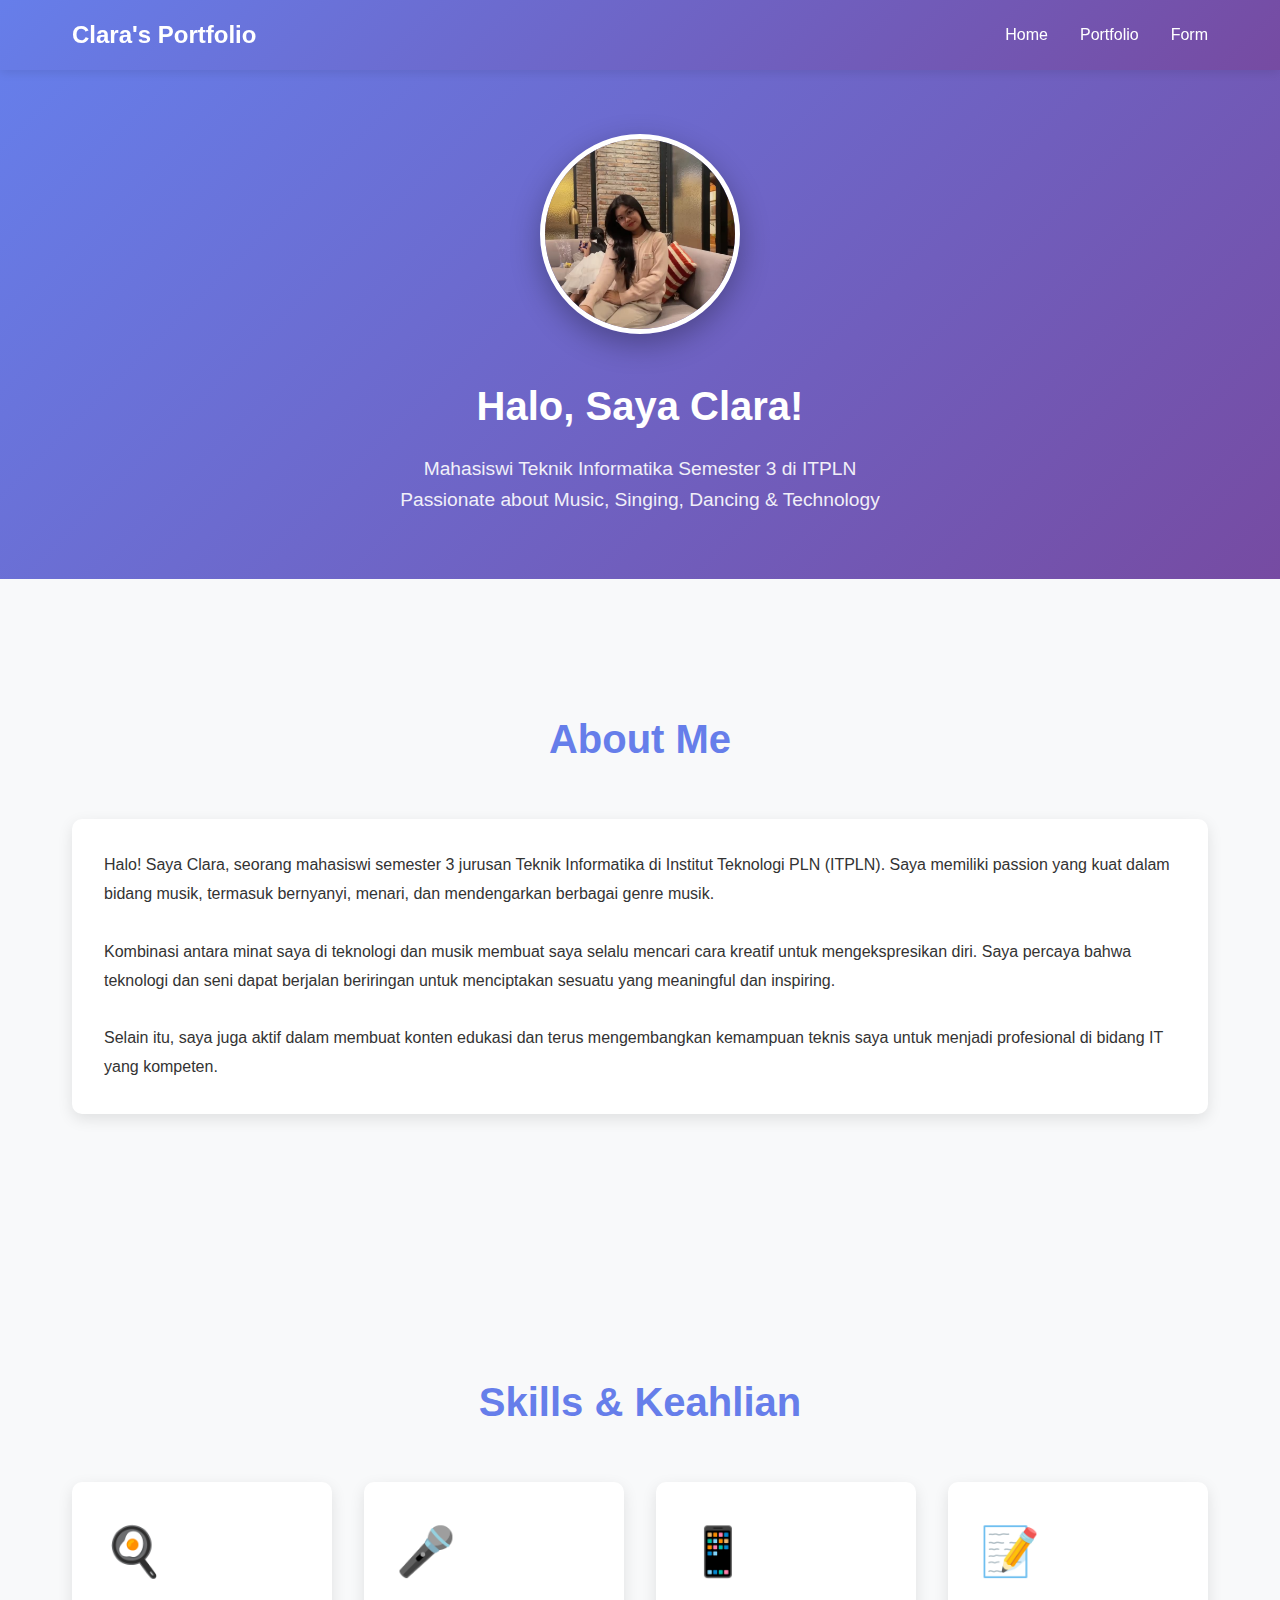
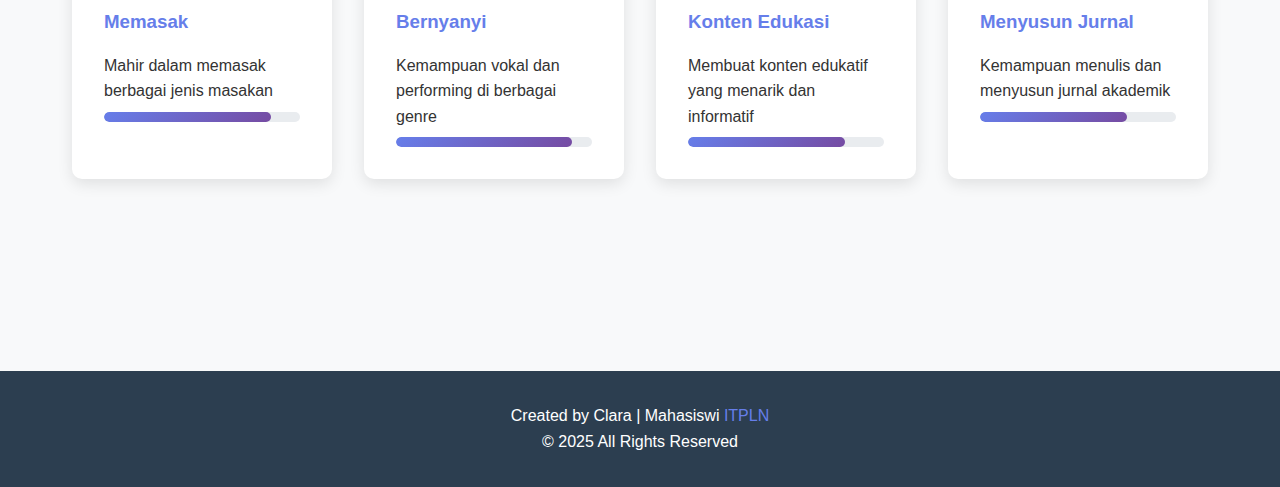
<file: index.html>
<!DOCTYPE html>
<html lang="id">
<head>
    <meta charset="UTF-8">
    <meta name="viewport" content="width=device-width, initial-scale=1.0">
    <title>Portfolio Clara - Mahasiswi Teknik Informatika</title>
    <link rel="stylesheet" href="style.css">
</head>
<body>
    <!-- Header -->
    <header>
        <nav>
            <div class="logo">Clara's Portfolio</div>
            <div class="menu-toggle" onclick="toggleMenu()">
                <span></span>
                <span></span>
                <span></span>
            </div>
            <ul class="nav-links" id="navLinks">
                <li><a href="index.html">Home</a></li>
                <li><a href="portofolio.html">Portfolio</a></li>
                <li><a href="form.html">Form</a></li>
            </ul>
        </nav>
    </header>

    <!-- Hero Section -->
    <section class="hero" id="home">
        <div class="hero-content">
            <img src="foto profile.jpg" alt="Clara" class="profile-img">
            <h1>Halo, Saya Clara!</h1>
            <p>Mahasiswi Teknik Informatika Semester 3 di ITPLN</p>
            <p>Passionate about Music, Singing, Dancing & Technology</p>
        </div>
    </section>

    <!-- About Section -->
    <section class="about">
        <div class="container">
            <h2 class="section-title">About Me</h2>
            <div class="about-content">
                <p>Halo! Saya Clara, seorang mahasiswi semester 3 jurusan Teknik Informatika di Institut Teknologi PLN (ITPLN). Saya memiliki passion yang kuat dalam bidang musik, termasuk bernyanyi, menari, dan mendengarkan berbagai genre musik.</p>
                <br>
                <p>Kombinasi antara minat saya di teknologi dan musik membuat saya selalu mencari cara kreatif untuk mengekspresikan diri. Saya percaya bahwa teknologi dan seni dapat berjalan beriringan untuk menciptakan sesuatu yang meaningful dan inspiring.</p>
                <br>
                <p>Selain itu, saya juga aktif dalam membuat konten edukasi dan terus mengembangkan kemampuan teknis saya untuk menjadi profesional di bidang IT yang kompeten.</p>
            </div>
        </div>
    </section>

    <!-- Skills Section -->
    <section class="skills">
        <div class="container">
            <h2 class="section-title">Skills & Keahlian</h2>
            <div class="skills-grid">
                <div class="skill-card">
                    <div class="skill-icon">🍳</div>
                    <h3>Memasak</h3>
                    <p>Mahir dalam memasak berbagai jenis masakan</p>
                    <div class="progress-bar">
                        <div class="progress-fill" style="width: 85%"></div>
                    </div>
                </div>

                <div class="skill-card">
                    <div class="skill-icon">🎤</div>
                    <h3>Bernyanyi</h3>
                    <p>Kemampuan vokal dan performing di berbagai genre</p>
                    <div class="progress-bar">
                        <div class="progress-fill" style="width: 90%"></div>
                    </div>
                </div>

                <div class="skill-card">
                    <div class="skill-icon">📱</div>
                    <h3>Konten Edukasi</h3>
                    <p>Membuat konten edukatif yang menarik dan informatif</p>
                    <div class="progress-bar">
                        <div class="progress-fill" style="width: 80%"></div>
                    </div>
                </div>

                <div class="skill-card">
                    <div class="skill-icon">📝</div>
                    <h3>Menyusun Jurnal</h3>
                    <p>Kemampuan menulis dan menyusun jurnal akademik</p>
                    <div class="progress-bar">
                        <div class="progress-fill" style="width: 75%"></div>
                    </div>
                </div>
            </div>
        </div>
    </section>

    <!-- Footer -->
    <footer>
        <p>Created by Clara | Mahasiswi <a href="https://itpln.ac.id" target="_blank">ITPLN</a></p>
        <p>&copy; 2025 All Rights Reserved</p>
    </footer>

    <script>
        function toggleMenu() {
            const navLinks = document.getElementById('navLinks');
            navLinks.classList.toggle('active');
        }

        // Smooth scroll
        document.querySelectorAll('a[href^="#"]').forEach(anchor => {
            anchor.addEventListener('click', function (e) {
                e.preventDefault();
                const target = document.querySelector(this.getAttribute('href'));
                if (target) {
                    target.scrollIntoView({ behavior: 'smooth' });
                }
            });
        });
    </script>
</body>
</html>
</file>
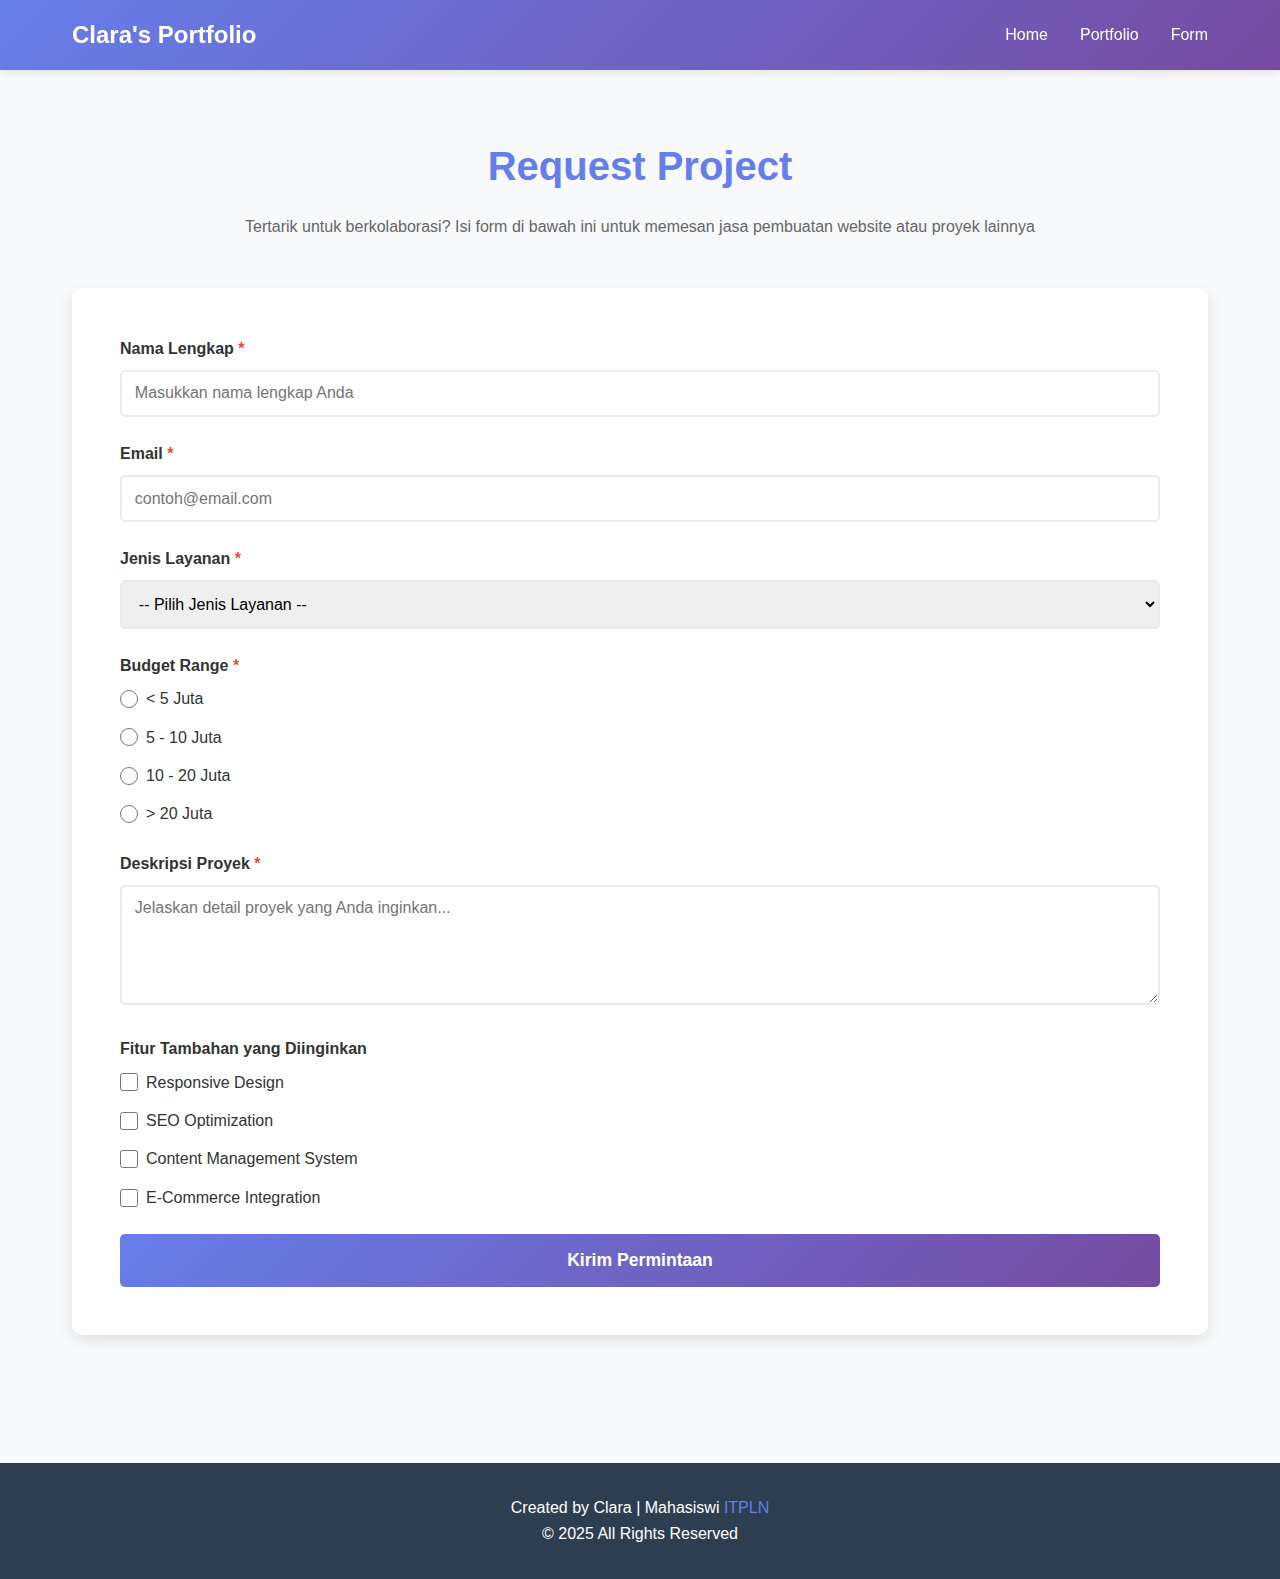
<file: form.html>
<!DOCTYPE html>
<html lang="id">
  <head>
    <meta charset="UTF-8" />
    <meta name="viewport" content="width=device-width, initial-scale=1.0" />
    <title>Contact - Clara</title>
    <link rel="stylesheet" href="style.css" />
  </head>
  <body>
    <!-- Header -->
    <header>
      <nav>
        <div class="logo">Clara's Portfolio</div>
        <div class="menu-toggle" onclick="toggleMenu()">
          <span></span>
          <span></span>
          <span></span>
        </div>
        <ul class="nav-links" id="navLinks">
          <li><a href="index.html">Home</a></li>
          <li><a href="portofolio.html">Portfolio</a></li>
          <li><a href="form.html">Form</a></li>
        </ul>
      </nav>
    </header>

    <!-- Main Content -->
    <div class="container">
      <h1 class="page-title">Request Project</h1>
      <p class="page-subtitle">
        Tertarik untuk berkolaborasi? Isi form di bawah ini untuk memesan jasa
        pembuatan website atau proyek lainnya
      </p>

      <div class="form-container">
        <div class="success-message" id="successMessage">
          Terima kasih! Permintaan Anda telah berhasil dikirim. Kami akan segera
          menghubungi Anda.
        </div>

        <form id="contactForm" onsubmit="handleSubmit(event)">
          <!-- Nama -->
          <div class="form-group">
            <label for="nama"
              >Nama Lengkap <span class="required">*</span></label
            >
            <input
              type="text"
              id="nama"
              name="nama"
              required
              placeholder="Masukkan nama lengkap Anda" />
          </div>

          <!-- Email -->
          <div class="form-group">
            <label for="email">Email <span class="required">*</span></label>
            <input
              type="email"
              id="email"
              name="email"
              required
              placeholder="contoh@email.com" />
          </div>

          <!-- Jenis Layanan -->
          <div class="form-group">
            <label for="layanan"
              >Jenis Layanan <span class="required">*</span></label
            >
            <select id="layanan" name="layanan" required>
              <option value="">-- Pilih Jenis Layanan --</option>
              <option value="website">Pembuatan Website</option>
              <option value="aplikasi">Pengembangan Aplikasi</option>
              <option value="game">Pembuatan Game</option>
              <option value="konten">Konten Edukasi</option>
              <option value="konsultasi">Konsultasi IT</option>
              <option value="lainnya">Lainnya</option>
            </select>
          </div>

          <!-- Budget Range -->
          <div class="form-group">
            <label>Budget Range <span class="required">*</span></label>
            <div class="radio-group">
              <div class="radio-item">
                <input
                  type="radio"
                  id="budget1"
                  name="budget"
                  value="< 5 juta"
                  required />
                <label for="budget1">< 5 Juta</label>
              </div>
              <div class="radio-item">
                <input
                  type="radio"
                  id="budget2"
                  name="budget"
                  value="5-10 juta" />
                <label for="budget2">5 - 10 Juta</label>
              </div>
              <div class="radio-item">
                <input
                  type="radio"
                  id="budget3"
                  name="budget"
                  value="10-20 juta" />
                <label for="budget3">10 - 20 Juta</label>
              </div>
              <div class="radio-item">
                <input
                  type="radio"
                  id="budget4"
                  name="budget"
                  value="> 20 juta" />
                <label for="budget4">> 20 Juta</label>
              </div>
            </div>
          </div>

          <!-- Deskripsi Proyek -->
          <div class="form-group">
            <label for="deskripsi"
              >Deskripsi Proyek <span class="required">*</span></label
            >
            <textarea
              id="deskripsi"
              name="deskripsi"
              required
              placeholder="Jelaskan detail proyek yang Anda inginkan..."></textarea>
          </div>

          <!-- Fitur Tambahan -->
          <div class="form-group">
            <label>Fitur Tambahan yang Diinginkan</label>
            <div class="checkbox-group">
              <div class="checkbox-item">
                <input
                  type="checkbox"
                  id="responsive"
                  name="fitur"
                  value="responsive" />
                <label for="responsive">Responsive Design</label>
              </div>
              <div class="checkbox-item">
                <input type="checkbox" id="seo" name="fitur" value="seo" />
                <label for="seo">SEO Optimization</label>
              </div>
              <div class="checkbox-item">
                <input type="checkbox" id="cms" name="fitur" value="cms" />
                <label for="cms">Content Management System</label>
              </div>
              <div class="checkbox-item">
                <input
                  type="checkbox"
                  id="ecommerce"
                  name="fitur"
                  value="ecommerce" />
                <label for="ecommerce">E-Commerce Integration</label>
              </div>
            </div>
          </div>

          <!-- Submit Button -->
          <button type="submit" class="btn-submit">Kirim Permintaan</button>
        </form>
      </div>
    </div>

    <!-- Footer -->
    <footer>
      <p>
        Created by Clara | Mahasiswi
        <a href="https://itpln.ac.id" target="_blank">ITPLN</a>
      </p>
      <p>&copy; 2025 All Rights Reserved</p>
    </footer>

    <script>
      function toggleMenu() {
        const navLinks = document.getElementById("navLinks");
        navLinks.classList.toggle("active");
      }

      function handleSubmit(event) {
        event.preventDefault();

        // Show success message
        const successMessage = document.getElementById("successMessage");
        successMessage.style.display = "block";

        // Scroll to success message
        successMessage.scrollIntoView({ behavior: "smooth", block: "center" });

        // Reset form
        document.getElementById("contactForm").reset();

        // Hide success message after 5 seconds
        setTimeout(() => {
          successMessage.style.display = "none";
        }, 5000);

        return false;
      }
    </script>
  </body>
</html>
</file>
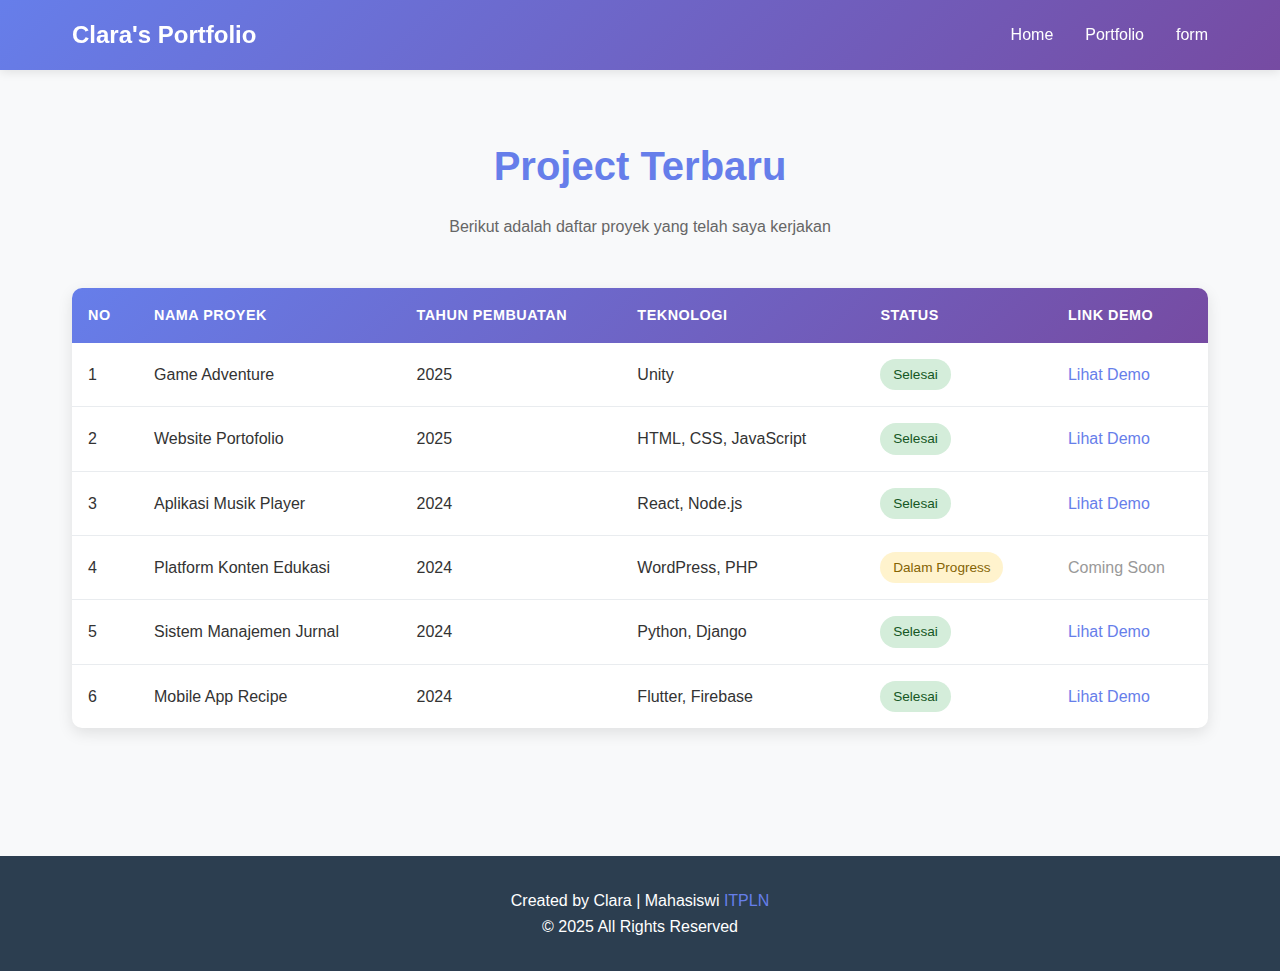
<file: portofolio.html>
<!DOCTYPE html>
<html lang="id">
  <head>
    <meta charset="UTF-8" />
    <meta name="viewport" content="width=device-width, initial-scale=1.0" />
    <title>Portfolio - Clara</title>
    <link rel="stylesheet" href="style.css" />
  </head>
  <body>
    <!-- Header -->
    <header>
      <nav>
        <div class="logo">Clara's Portfolio</div>
        <div class="menu-toggle" onclick="toggleMenu()">
          <span></span>
          <span></span>
          <span></span>
        </div>
        <ul class="nav-links" id="navLinks">
          <li><a href="index.html">Home</a></li>
          <li><a href="portofolio.html">Portfolio</a></li>
          <li><a href="form.html">form</a></li>
        </ul>
      </nav>
    </header>

    <!-- Main Content -->
    <div class="container">
      <h1 class="page-title">Project Terbaru</h1>
      <p class="page-subtitle">
        Berikut adalah daftar proyek yang telah saya kerjakan
      </p>

      <div class="table-container">
        <table>
          <thead>
            <tr>
              <th>No</th>
              <th>Nama Proyek</th>
              <th>Tahun Pembuatan</th>
              <th>Teknologi</th>
              <th>Status</th>
              <th>Link Demo</th>
            </tr>
          </thead>
          <tbody>
            <tr>
              <td>1</td>
              <td>Game Adventure</td>
              <td>2025</td>
              <td>Unity</td>
              <td><span class="status-badge status-selesai">Selesai</span></td>
              <td><a href="#" class="demo-link">Lihat Demo</a></td>
            </tr>
            <tr>
              <td>2</td>
              <td>Website Portofolio</td>
              <td>2025</td>
              <td>HTML, CSS, JavaScript</td>
              <td><span class="status-badge status-selesai">Selesai</span></td>
              <td><a href="#" class="demo-link">Lihat Demo</a></td>
            </tr>
            <tr>
              <td>3</td>
              <td>Aplikasi Musik Player</td>
              <td>2024</td>
              <td>React, Node.js</td>
              <td><span class="status-badge status-selesai">Selesai</span></td>
              <td><a href="#" class="demo-link">Lihat Demo</a></td>
            </tr>
            <tr>
              <td>4</td>
              <td>Platform Konten Edukasi</td>
              <td>2024</td>
              <td>WordPress, PHP</td>
              <td>
                <span class="status-badge status-proses">Dalam Progress</span>
              </td>
              <td><span style="color: #999">Coming Soon</span></td>
            </tr>
            <tr>
              <td>5</td>
              <td>Sistem Manajemen Jurnal</td>
              <td>2024</td>
              <td>Python, Django</td>
              <td><span class="status-badge status-selesai">Selesai</span></td>
              <td><a href="#" class="demo-link">Lihat Demo</a></td>
            </tr>
            <tr>
              <td>6</td>
              <td>Mobile App Recipe</td>
              <td>2024</td>
              <td>Flutter, Firebase</td>
              <td><span class="status-badge status-selesai">Selesai</span></td>
              <td><a href="#" class="demo-link">Lihat Demo</a></td>
            </tr>
          </tbody>
        </table>
      </div>
    </div>

    <!-- Footer -->
    <footer>
      <p>
        Created by Clara | Mahasiswi
        <a href="https://itpln.ac.id" target="_blank">ITPLN</a>
      </p>
      <p>&copy; 2025 All Rights Reserved</p>
    </footer>

    <script>
      function toggleMenu() {
        const navLinks = document.getElementById("navLinks");
        navLinks.classList.toggle("active");
      }
    </script>
  </body>
</html>
</file>
<file: style.css>
/* ===== GLOBAL STYLES ===== */
* {
    margin: 0;
    padding: 0;
    box-sizing: border-box;
}

body {
    font-family: 'Segoe UI', Tahoma, Geneva, Verdana, sans-serif;
    line-height: 1.6;
    color: #333;
    background: #f8f9fa;
}

/* ===== HEADER & NAVIGATION ===== */
header {
    background: linear-gradient(135deg, #667eea 0%, #764ba2 100%);
    color: white;
    padding: 1rem 0;
    position: sticky;
    top: 0;
    z-index: 1000;
    box-shadow: 0 2px 10px rgba(0,0,0,0.1);
}

nav {
    max-width: 1200px;
    margin: 0 auto;
    display: flex;
    justify-content: space-between;
    align-items: center;
    padding: 0 2rem;
}

.logo {
    font-size: 1.5rem;
    font-weight: bold;
}

.nav-links {
    display: flex;
    gap: 2rem;
    list-style: none;
}

.nav-links a {
    color: white;
    text-decoration: none;
    transition: opacity 0.3s;
    font-weight: 500;
}

.nav-links a:hover {
    opacity: 0.8;
}

.menu-toggle {
    display: none;
    flex-direction: column;
    gap: 5px;
    cursor: pointer;
}

.menu-toggle span {
    width: 25px;
    height: 3px;
    background: white;
    transition: 0.3s;
}

/* ===== CONTAINER ===== */
.container {
    max-width: 1200px;
    margin: 0 auto;
    padding: 4rem 2rem;
}

/* ===== HERO SECTION ===== */
.hero {
    background: linear-gradient(135deg, #667eea 0%, #764ba2 100%);
    color: white;
    padding: 4rem 2rem;
    text-align: center;
}

.hero-content {
    max-width: 800px;
    margin: 0 auto;
}

.profile-img {
    width: 200px;
    height: 200px;
    border-radius: 50%;
    border: 5px solid white;
    margin-bottom: 2rem;
    object-fit: cover;
    box-shadow: 0 10px 30px rgba(0,0,0,0.3);
}

.hero h1 {
    font-size: 2.5rem;
    margin-bottom: 1rem;
}

.hero p {
    font-size: 1.2rem;
    opacity: 0.9;
}

/* ===== SECTION TITLES ===== */
.section-title {
    text-align: center;
    font-size: 2.5rem;
    margin-bottom: 3rem;
    color: #667eea;
}

.page-title {
    text-align: center;
    font-size: 2.5rem;
    margin-bottom: 1rem;
    color: #667eea;
}

.page-subtitle {
    text-align: center;
    color: #666;
    margin-bottom: 3rem;
}

/* ===== ABOUT SECTION ===== */
.about {
    padding: 4rem 2rem;
    background: #f8f9fa;
}

.about-content {
    background: white;
    padding: 2rem;
    border-radius: 10px;
    box-shadow: 0 5px 15px rgba(0,0,0,0.1);
    line-height: 1.8;
}

/* ===== SKILLS SECTION ===== */
.skills {
    padding: 4rem 2rem;
}

.skills-grid {
    display: grid;
    grid-template-columns: repeat(auto-fit, minmax(250px, 1fr));
    gap: 2rem;
    margin-top: 2rem;
}

.skill-card {
    background: white;
    padding: 2rem;
    border-radius: 10px;
    box-shadow: 0 5px 15px rgba(0,0,0,0.1);
    transition: transform 0.3s;
}

.skill-card:hover {
    transform: translateY(-5px);
}

.skill-icon {
    font-size: 3rem;
    margin-bottom: 1rem;
}

.skill-card h3 {
    color: #667eea;
    margin-bottom: 1rem;
}

.progress-bar {
    background: #e9ecef;
    border-radius: 10px;
    height: 10px;
    overflow: hidden;
    margin-top: 0.5rem;
}

.progress-fill {
    background: linear-gradient(135deg, #667eea 0%, #764ba2 100%);
    height: 100%;
    border-radius: 10px;
    transition: width 1s ease;
}

/* ===== TABLE STYLES ===== */
.table-container {
    background: white;
    border-radius: 10px;
    box-shadow: 0 5px 15px rgba(0,0,0,0.1);
    overflow: hidden;
}

table {
    width: 100%;
    border-collapse: collapse;
}

thead {
    background: linear-gradient(135deg, #667eea 0%, #764ba2 100%);
    color: white;
}

th, td {
    padding: 1rem;
    text-align: left;
}

th {
    font-weight: 600;
    text-transform: uppercase;
    font-size: 0.9rem;
    letter-spacing: 0.5px;
}

tbody tr {
    border-bottom: 1px solid #e9ecef;
    transition: background 0.3s;
}

tbody tr:hover {
    background: #f8f9fa;
}

tbody tr:last-child {
    border-bottom: none;
}

.status-badge {
    padding: 0.3rem 0.8rem;
    border-radius: 20px;
    font-size: 0.85rem;
    font-weight: 500;
    display: inline-block;
}

.status-selesai {
    background: #d4edda;
    color: #155724;
}

.status-proses {
    background: #fff3cd;
    color: #856404;
}

.demo-link {
    color: #667eea;
    text-decoration: none;
    font-weight: 500;
    transition: color 0.3s;
}

.demo-link:hover {
    color: #764ba2;
    text-decoration: underline;
}

/* ===== FORM STYLES ===== */
.form-container {
    background: white;
    border-radius: 10px;
    box-shadow: 0 5px 15px rgba(0,0,0,0.1);
    padding: 3rem;
}

.form-group {
    margin-bottom: 1.5rem;
}

label {
    display: block;
    margin-bottom: 0.5rem;
    font-weight: 600;
    color: #333;
}

.required {
    color: #e74c3c;
}

input[type="text"],
input[type="email"],
select,
textarea {
    width: 100%;
    padding: 0.8rem;
    border: 2px solid #e9ecef;
    border-radius: 5px;
    font-size: 1rem;
    transition: border-color 0.3s;
    font-family: inherit;
}

input[type="text"]:focus,
input[type="email"]:focus,
select:focus,
textarea:focus {
    outline: none;
    border-color: #667eea;
}

textarea {
    resize: vertical;
    min-height: 120px;
}

/* ===== RADIO & CHECKBOX STYLES ===== */
.radio-group,
.checkbox-group {
    margin-top: 0.5rem;
}

.radio-item,
.checkbox-item {
    display: flex;
    align-items: center;
    margin-bottom: 0.8rem;
}

input[type="radio"],
input[type="checkbox"] {
    width: 18px;
    height: 18px;
    margin-right: 0.5rem;
    cursor: pointer;
}

.radio-item label,
.checkbox-item label {
    margin: 0;
    font-weight: normal;
    cursor: pointer;
}

/* ===== BUTTON STYLES ===== */
.btn-submit {
    background: linear-gradient(135deg, #667eea 0%, #764ba2 100%);
    color: white;
    padding: 1rem 3rem;
    border: none;
    border-radius: 5px;
    font-size: 1.1rem;
    font-weight: 600;
    cursor: pointer;
    transition: transform 0.3s, box-shadow 0.3s;
    width: 100%;
}

.btn-submit:hover {
    transform: translateY(-2px);
    box-shadow: 0 5px 15px rgba(102, 126, 234, 0.4);
}

.success-message {
    display: none;
    background: #d4edda;
    color: #155724;
    padding: 1rem;
    border-radius: 5px;
    margin-bottom: 1.5rem;
    text-align: center;
}

/* ===== FOOTER ===== */
footer {
    background: #2c3e50;
    color: white;
    text-align: center;
    padding: 2rem;
    margin-top: 4rem;
}

footer a {
    color: #667eea;
    text-decoration: none;
}

footer a:hover {
    text-decoration: underline;
}

/* ===== RESPONSIVE DESIGN ===== */
@media (max-width: 768px) {
    .menu-toggle {
        display: flex;
    }

    .nav-links {
        position: absolute;
        top: 100%;
        left: 0;
        right: 0;
        background: #764ba2;
        flex-direction: column;
        padding: 1rem;
        gap: 1rem;
        display: none;
    }

    .nav-links.active {
        display: flex;
    }

    .hero h1 {
        font-size: 2rem;
    }

    .section-title,
    .page-title {
        font-size: 2rem;
    }

    .skills-grid {
        grid-template-columns: 1fr;
    }

    .container {
        padding: 2rem 1rem;
    }

    .table-container {
        overflow-x: auto;
    }

    table {
        min-width: 600px;
    }

    th, td {
        padding: 0.8rem 0.5rem;
        font-size: 0.9rem;
    }

    .form-container {
        padding: 2rem 1.5rem;
    }

    .btn-submit {
        padding: 0.9rem 2rem;
    }
}

@media (max-width: 480px) {
    .container {
        padding: 2rem 1rem;
    }

    th, td {
        padding: 0.6rem 0.4rem;
        font-size: 0.85rem;
    }

    .form-container {
        padding: 1.5rem 1rem;
    }
}
</file>
